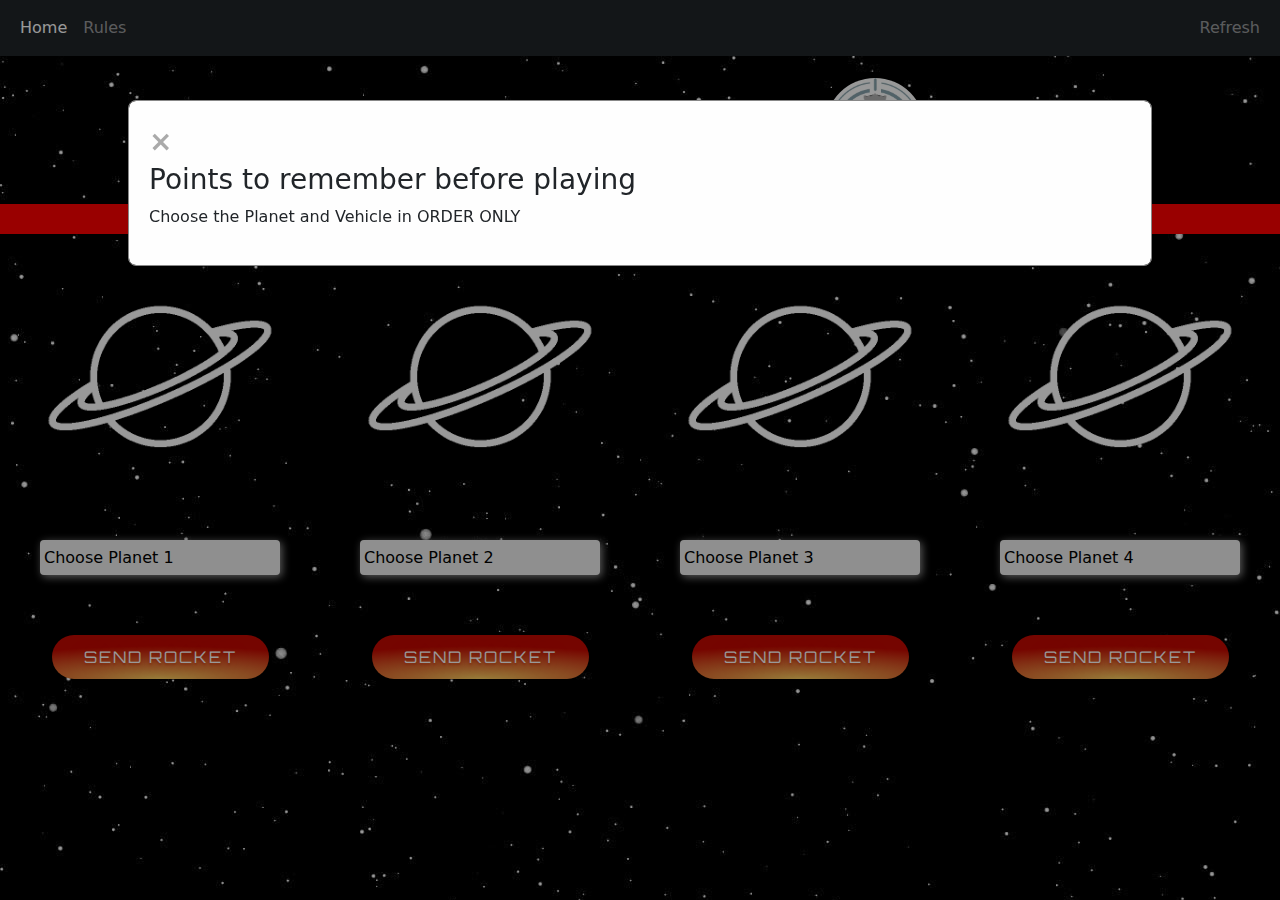
<file: index.html>
<!DOCTYPE html>
<html>
<head>
    <title>Finding Falcon</title>
    <meta charset="utf-8">
  <meta name="viewport" content="width=device-width, initial-scale=1">
  <link href="https://cdn.jsdelivr.net/npm/bootstrap@5.1.3/dist/css/bootstrap.min.css" rel="stylesheet">
  <script src="https://cdn.jsdelivr.net/npm/bootstrap@5.1.3/dist/js/bootstrap.bundle.min.js"></script>
    <script src="https://ajax.googleapis.com/ajax/libs/jquery/3.3.1/jquery.min.js"></script>
    <link rel="stylesheet" href="style.css">
    <link rel="stylesheet" href="https://cdnjs.cloudflare.com/ajax/libs/animate.css/4.1.1/animate.min.css"/>
</head>
<body>

  <nav class="navbar navbar-expand-sm bg-dark navbar-dark">
    <div class="container-fluid">
      <ul class="navbar-nav ">
        <li class="nav-item">
          <a class="nav-link active" href="home.html">Home</a>
        </li>
        <li class="nav-item">
          <a class="nav-link" href="rules.html">Rules</a>
        </li>
      </ul>
      <ul class="navbar-nav collapse navbar-collapse justify-content-end">
        <li class="nav-item" id="refresh">
          <a class="nav-link" href="index.html">Refresh</a>
        </li>
      </ul>
    </div>
  </nav>

  <div class="heading">
    <h1>Finding Falcon</h1>
    <img src="images/king_shan.jpg">
  </div>

  <div id="total_dist" class="heading">
    <p>Total Distance: 0</p>
  </div>

    <div id="form">
      <div class="form-content">
        <img src="images/planet-not-selected.png" alt="Planet1" id="image1" class= "image"><br>
        <p id="dist1" class="distance"></p>
        <select id="dropdown11" class="dropdown" onchange="myFunction1()">
          <option value="starter" selected>Choose Planet 1</option>
        </select>
        <div id="html1" class="center"></div>
        <button type="submit" class="submit" onclick="rocket1()">send rocket</button>
      </div>
      <div class="form-content">
        <img src="images/planet-not-selected.png" alt="Planet1" id="image2" class= "image"><br>
        <p id="dist2" class="distance"></p>
        <select id="dropdown21" class="dropdown" onchange="myFunction2()">
          <option value="starter" selected>Choose Planet 2</option>
        </select>
        <div id="html2" class="center"></div>
        <button type="submit" class="submit" onclick="rocket2()">send rocket</button>
      </div>
      <div class="form-content">
        <img src="images/planet-not-selected.png" alt="Planet1" id="image3" class= "image"><br>
        <p id="dist3" class="distance"></p>
        <select id="dropdown31" class="dropdown" onchange="myFunction3()">
          <option value="starter" selected>Choose Planet 3</option>
        </select>
        <div id="html3" class="center"></div>
        <button type="submit" class="submit" onclick="rocket3()">send rocket</button>
      </div>
      <div class="form-content">
        <img src="images/planet-not-selected.png" alt="Planet1" id="image4" class= "image"><br>
        <p id="dist4" class="distance"></p>
        <select id="dropdown41" class="dropdown" onchange="myFunction4()">
          <option value="starter" selected>Choose Planet 4</option>
        </select>
        <div id="html4" class="center"></div>
        <button type="submit" class="submit" onclick="rocket4()">send rocket</button>
      </div>
    </div>

    
    <div id="myModal" class="modal">
      <div class="modal-content">
        <span class="close">&times;</span>
        <h3>Points to remember before playing</h3>
        <p>Choose the Planet and Vehicle in ORDER ONLY</p>
      </div>
    </div>

    <script>
      var modal = document.getElementById("myModal");
      var btn = document.getElementById("myBtn");
      var span = document.getElementsByClassName("close")[0];
      // btn.onclick = function() {
      //   modal.style.display = "block";
      // }
      
      span.onclick = function() {
        modal.style.display = "none";
      }
      
      window.onclick = function(event) {
        if (event.target == modal) {
          modal.style.display = "none";
        }
      }

      $( document ).ready(function() {
        modal.style.display = "block";
      });
      
      </script>

    <script src="script.js">
    </script>
</body>
</html>
</file>
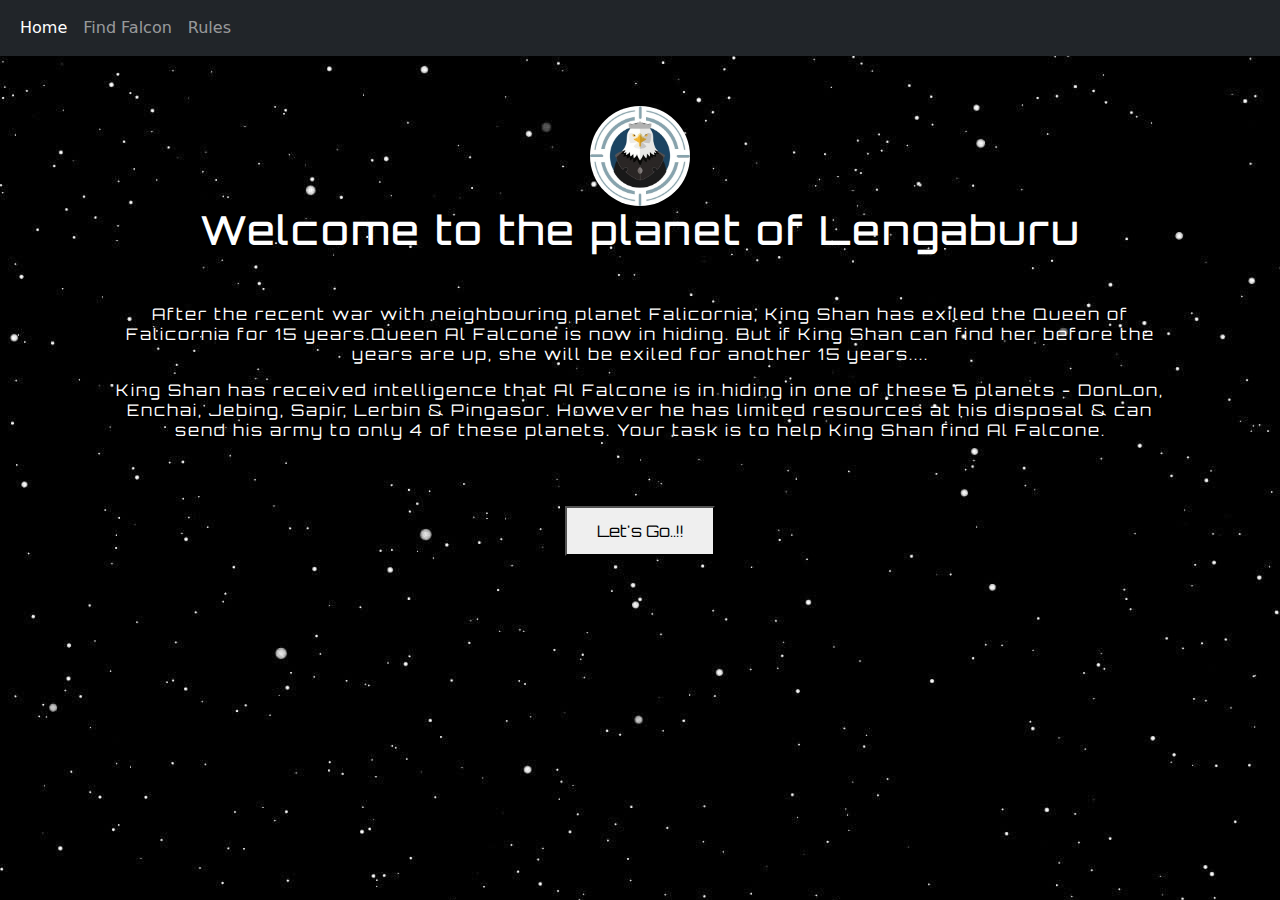
<file: home.html>
<!DOCTYPE html>
<html>
<head>
    <title>Finding Falcon</title>
    <meta charset="utf-8">
  <meta name="viewport" content="width=device-width, initial-scale=1">
  <link href="https://cdn.jsdelivr.net/npm/bootstrap@5.1.3/dist/css/bootstrap.min.css" rel="stylesheet">
  <script src="https://cdn.jsdelivr.net/npm/bootstrap@5.1.3/dist/js/bootstrap.bundle.min.js"></script>
    <script src="https://ajax.googleapis.com/ajax/libs/jquery/3.3.1/jquery.min.js"></script>
    <link rel="stylesheet" href="style_home.css">
    <link rel="stylesheet" href="https://cdnjs.cloudflare.com/ajax/libs/animate.css/4.1.1/animate.min.css"/>
    
</head>
<body>

  <nav class="navbar navbar-expand-sm bg-dark navbar-dark">
    <div class="container-fluid">
      <ul class="navbar-nav">
        <li class="nav-item">
          <a class="nav-link active" href="#">Home</a>
        </li>
        <li class="nav-item">
          <a class="nav-link" href="index.html">Find Falcon</a>
        </li>
        <li class="nav-item">
          <a class="nav-link" href="rules.html">Rules</a>
        </li>
      </ul>
    </div>
  </nav>

  <div id="heading">
    <img src="images/king_shan.jpg">
    <h1>Welcome to the planet of Lengaburu</h1>
  </div>
<div id="para">
    <p>After the recent war with neighbouring planet Falicornia, King Shan has exiled the Queen of Falicornia for 15 years.Queen Al Falcone is now in hiding. But if King Shan can find her before the years are up, she will be exiled for another 15 years....</p>
    <p>King Shan has received intelligence that Al Falcone is in hiding in one of these 6 planets - DonLon, Enchai, Jebing, Sapir, Lerbin & Pingasor. However he has limited resources at his disposal & can send his army to only 4 of these planets. Your task is to help King Shan find Al Falcone.</p>
    <a href="index.html"> <button type="submit" class="submit">Let's Go..!!</button>  
      </a>

</div>
    <script src="script.js">
    </script>
</body>
</html>
</file>
<file: style.css>
@import url("https://fonts.googleapis.com/css2?family=Orbitron:wght@900&display=swap");
@import url('https://fonts.googleapis.com/css?family=Sen&display=swap');
body {
    background-image: url('images/space.jpg');
}
#form {
    display: flex;
    justify-content: space-around;
    width: 100%;
    padding: 50px 0;
    /* background-image: linear-gradient(-90deg, floralwhite, azure); */
    text-align: center;
    margin-top: -80px;
}

.image {
    width: 240px;
    height: 240px;
}

.dropdown{
    width: 100%;
    margin-top: 30px;
    margin-bottom: 25px;
    animation: bounce;
}

@import url("https://fonts.googleapis.com/css2?family=Orbitron:wght@900&display=swap");

button {
  position: relative;
  padding: 0.75em 2em;
  font: 1rem "Orbitron";
  letter-spacing: 2px;
  text-transform: uppercase;
  color: #fff;
  text-shadow: 0 5px 20px rgba(192, 36, 0, 0.4), 0 2px 2px rgba(192, 36, 0, 0.4);
  background-image: radial-gradient(100% 75% at 50% 100%, #fed262 0%, #c40900 100%);
  border: none;
  border-radius: 80px;
}
button:before {
  position: absolute;
  z-index: -2;
  top: -2rem;
  left: -4rem;
  right: -4rem;
  bottom: -2rem;
  background: linear-gradient(#333, #151515);
  border-radius: 100px;
  box-shadow: 0 2px 10px white, inset 0 2px 0 #444;
}
button:after {
  position: absolute;
  z-index: -1;
  background: white;
  box-shadow: 0 1px 0 #444;
  height: 10px;
  left: -4rem;
  right: -4rem;
  top: 50%;
  transform: translateY(-50%);
  box-shadow: inset 0 0 50px rgba(0, 0, 0, 0.4), inset 0 0 10px #850600, inset 0 3px 15px 0 #ae2000, inset 0 40px 0 0 rgba(254, 210, 98, 0.3), inset 0 20px 20px 0 rgba(248, 191, 69, 0.75), 0 0 0 8px white, 0 9px 0 0 #444;
}
button:hover {
  cursor: pointer;
  background-image: radial-gradient(100% 75% at 50% 100%, #f7b940 0%, #a20700 100%);
  animation: bounce;
}
button:focus, button:active {
  outline: none;
  color: #f9e3bf;
  background-image: radial-gradient(100% 75% at 50% 100%, #f58725 0%, #850600 100%);
  box-shadow: inset 0 0 50px rgba(0, 0, 0, 0.4), inset 0 0 10px #850600, inset 0 3px 15px 0 #ae2000, inset 0 40px 0 0 rgba(254, 210, 98, 0.3), inset 0 20px 20px 0 rgba(248, 191, 69, 0.75), 0 0 0 8px white, 0 9px 0 0 #444;
}

.submit {
    margin-top: 35px;
}

.center {
    font-size: large;
    font-family: Impact, Haettenschweiler, 'Arial Narrow Bold', sans-serif;
    color: white;
    letter-spacing: 2px;
}

select {
    width: 140px;
    height: 35px;
    padding: 4px;
    border-radius: 4px;
    box-shadow: 2px 2px 8px #999;
    background: #eee;
    border: none;
    outline: none;
    display: inline-block;
    -webkit-appearance: none;
    -moz-appearance: none;
    appearance: none;
    cursor: pointer;
  }

input[type=radio] {
    width: 20px;
    height: 20px;
}

input[name="vehicle1"] {
	accent-color: red;
}

input[name="vehicle2"] {
	accent-color: red;
}

input[name="vehicle3"] {
	accent-color: red;
}

input[name="vehicle4"] {
	accent-color: red;
}

.heading h1{
    display: inline;
}

.heading {
    color: white;
    font: 1rem "Orbitron";
    letter-spacing: 2px;
    text-align: center;
    margin-top: 50px;
    margin-bottom: 50px;
}

.heading img {
    position: absolute;
    height: 100px;
    width: 100px;
    border-radius: 50%;
    margin-top: -28px;
    margin-left: 10px;
}

.distance {
    color: white;
    font: 1rem "Orbitron";
    margin-top: 10px;
}

/* The Modal (background) */
.modal {
    display: none; /* Hidden by default */
    position: fixed; /* Stay in place */
    z-index: 3; /* Sit on top */
    padding-top: 100px; /* Location of the box */
    left: 0;
    top: 0;
    width: 100%; /* Full width */
    height: 100%; /* Full height */
    overflow: auto; /* Enable scroll if needed */
    background-color: rgb(0,0,0); /* Fallback color */
    background-color: rgba(0,0,0,0.4); /* Black w/ opacity */
  }
  
  /* Modal Content */
  .modal-content {
    background-color: #fefefe;
    margin: auto;
    padding: 20px;
    border: 1px solid #888;
    width: 80%;
  }
  
  /* The Close Button */
  .close {
    color: #aaaaaa;
    float: right;
    font-size: 28px;
    font-weight: bold;
  }
  
  .close:hover,
  .close:focus {
    color: #000;
    text-decoration: none;
    cursor: pointer;
  }

#total_dist {
    font-size: 150%;
    background-color: red;
}
</file>
<file: style_home.css>
@import url("https://fonts.googleapis.com/css2?family=Orbitron:wght@900&display=swap");
@import url('https://fonts.googleapis.com/css?family=Sen&display=swap');
body {
    background-image: url('images/space.jpg');
}

#heading {
    color: white;
    font: 1rem "Orbitron";
    letter-spacing: 2px;
    text-align: center;
    margin-top: 50px;
    margin-bottom: 50px;
}

#heading img {
    height: 100px;
    width: 100px;
    border-radius: 50%;
}

#para {
    color: white;
    font: 1rem "Orbitron";
    letter-spacing: 2px;
    text-align: center;
    margin-left: 100px;
    margin-right: 100px;
}

.submit {
    margin-top: 50px;
    height: 50px;
    width: 150px;
}

#refresh {
    float: right;
  }
</file>
